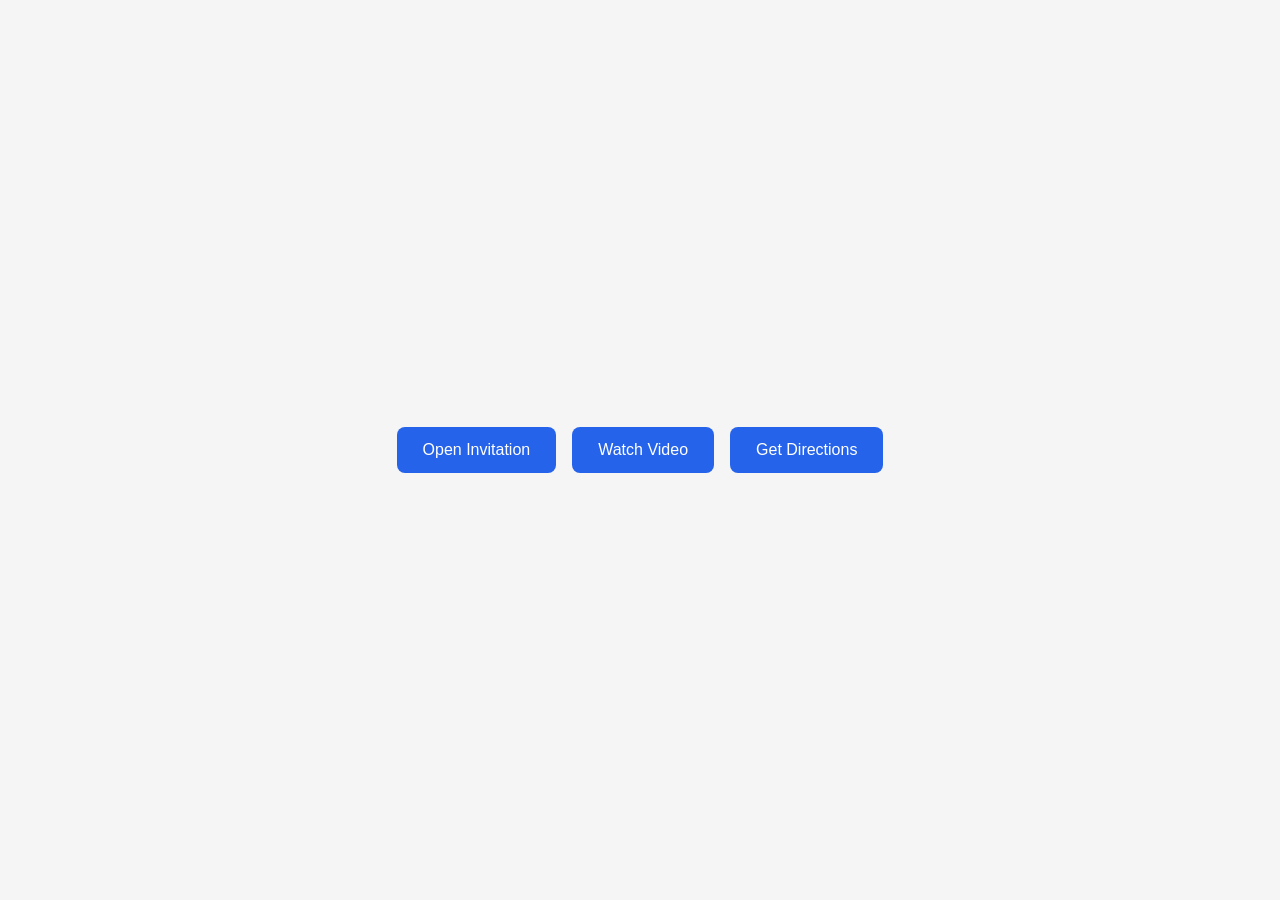
<file: index.html>
<!doctype html>
<html lang="en">
  <head>
    <meta charset="UTF-8" />
    <meta name="viewport" content="width=device-width, initial-scale=1.0" />
    <title>Welcome</title>
    <style>
      * { box-sizing: border-box; }

      body {
        display: grid;
        min-height: 100vh;
        margin: 0;
        place-items: center;
        font-family: Arial, sans-serif;
        background: #f5f5f5;
      }

      main {
        display: flex;
        flex-wrap: wrap;
        justify-content: center;
        gap: 16px;
      }

      button {
        padding: 14px 26px;
        border: 0;
        border-radius: 8px;
        background: #2563eb;
        color: white;
        cursor: pointer;
        font-size: 16px;
      }

      button:hover { background: #1d4ed8; }

      #wedding-video {
        display: none;
        width: 100%;
        height: 100%;
        background: #000;
        object-fit: contain;
      }

      #wedding-video:fullscreen,
      #wedding-video:-webkit-full-screen {
        display: block;
        width: 100vw;
        height: 100vh;
      }

      #wedding-video.video-fallback {
        position: fixed;
        inset: 0;
        z-index: 10;
        display: block;
        width: 100vw;
        height: 100vh;
      }
    </style>
  </head>
  <body>
    <main>
      <button type="button" onclick="window.location.href='invitation.html'">
        Open Invitation
      </button>
      <button id="video-button" type="button">
        Watch Video
      </button>
      <button
        type="button"
        onclick="window.location.href='https://www.google.com/maps/dir/?api=1&amp;destination=22.03441712632428%2C87.17092496760118&amp;travelmode=driving'"
      >
        Get Directions
      </button>
    </main>

    <video id="wedding-video" controls preload="auto">
      <source src="img/vid1.mp4" type="video/mp4" />
      Your browser does not support HTML video.
    </video>

    <script>
      const video = document.getElementById("wedding-video");
      const videoButton = document.getElementById("video-button");

      videoButton.addEventListener("click", () => {
        video.muted = false;
        video.volume = 1;
        video.currentTime = 0;
        video.classList.add("video-fallback");

        video.play().catch(() => {
          video.controls = true;
        });

        const openFullscreen =
          video.requestFullscreen?.bind(video) ||
          video.webkitRequestFullscreen?.bind(video) ||
          video.webkitEnterFullscreen?.bind(video);

        if (openFullscreen) {
          try {
            const result = openFullscreen();
            result?.catch?.(() => {});
          } catch (_) {
            // The fixed full-window player remains available as a fallback.
          }
        }
      });

      video.addEventListener("ended", () => {
        video.classList.remove("video-fallback");
      });
    </script>
  </body>
</html>
</file>
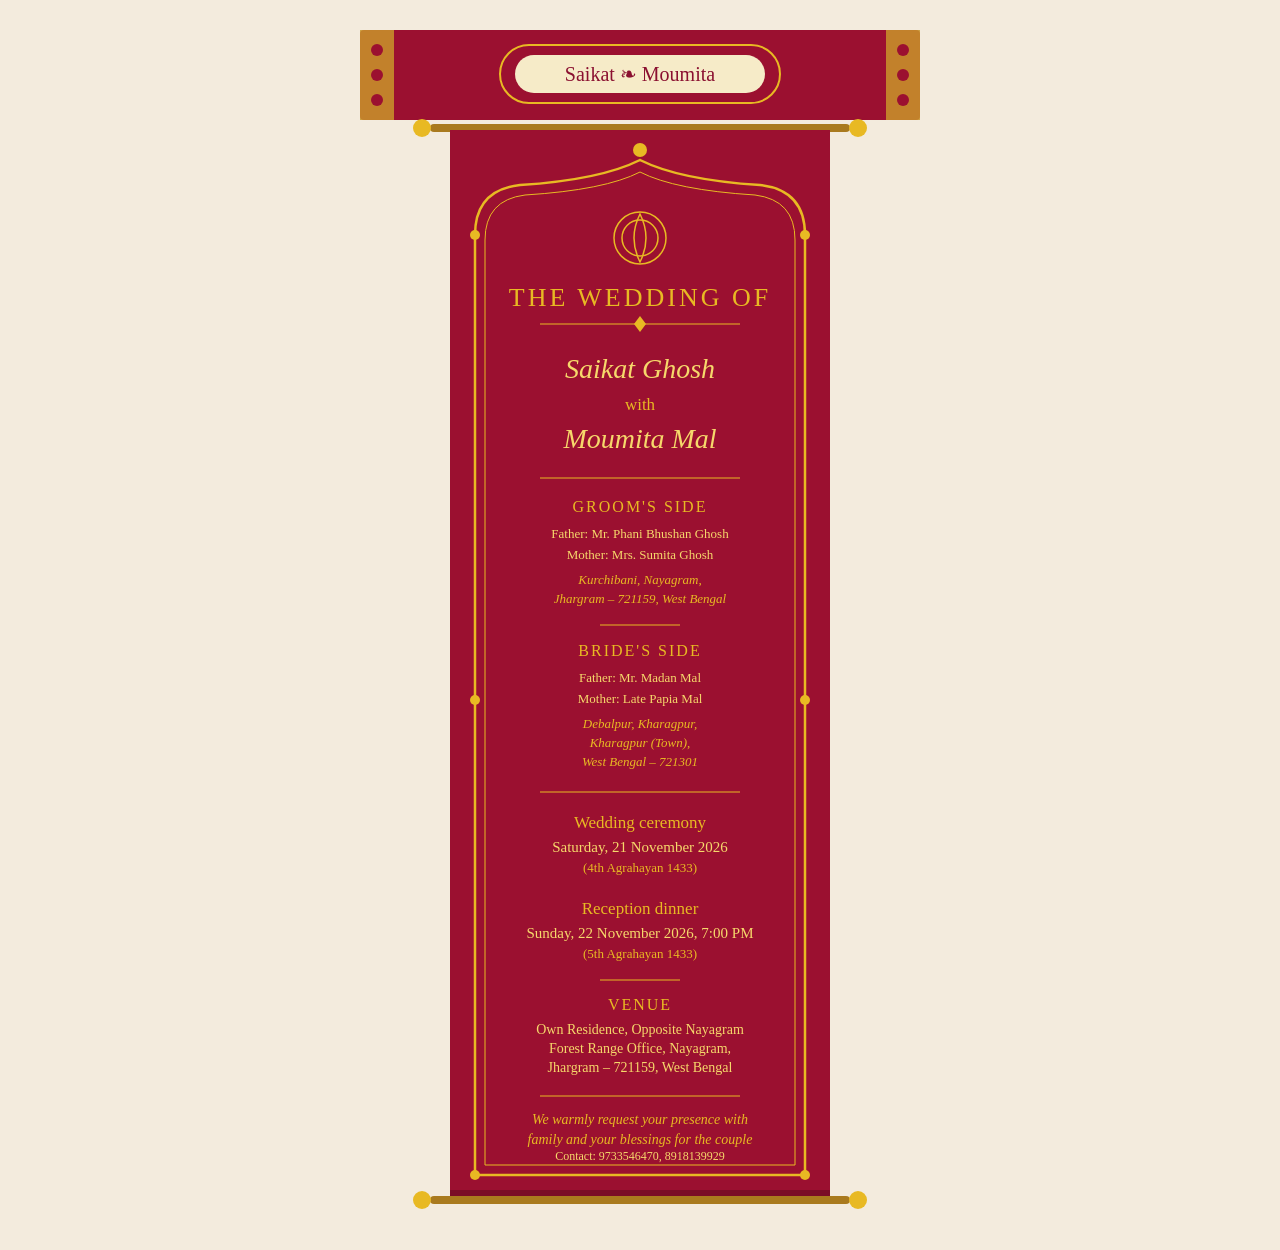
<file: invitation.html>
<!DOCTYPE html>
<html lang="en"><head><meta charset="utf-8"><meta name="viewport" content="width=device-width, initial-scale=1, viewport-fit=cover"><title>Wedding Invitation: Saikat &amp; Moumita</title>
<style>:root{box-sizing:border-box;padding-top:env(safe-area-inset-top,0px);padding-bottom:env(safe-area-inset-bottom,0px)}html{scroll-padding-top:env(safe-area-inset-top,0px)}body{margin:0;background:#F3EBDD;display:flex;justify-content:center}svg{width:100%;max-width:680px;height:auto;display:block}</style></head><body>
<svg viewBox="0 0 680 1250" role="img" xmlns="http://www.w3.org/2000/svg"><title>Wedding invitation scroll for Saikat Ghosh and Moumita Mal</title><rect x="0" y="0" width="680" height="1250" fill="#F3EBDD"/><rect x="60" y="30" width="560" height="90" rx="4" fill="#9B1030"/><rect x="60" y="30" width="34" height="90" fill="#C9962B" opacity="0.85"/><rect x="586" y="30" width="34" height="90" fill="#C9962B" opacity="0.85"/><g fill="#9B1030"><circle cx="77" cy="50" r="6"/><circle cx="77" cy="75" r="6"/><circle cx="77" cy="100" r="6"/><circle cx="603" cy="50" r="6"/><circle cx="603" cy="75" r="6"/><circle cx="603" cy="100" r="6"/></g><rect x="200" y="45" width="280" height="58" rx="29" fill="none" stroke="#E8B923" stroke-width="2"/><rect x="215" y="55" width="250" height="38" rx="19" fill="#F6EBC8"/><text x="340" y="81" text-anchor="middle" font-size="20" fill="#8A1030" font-family="Georgia, serif">Saikat ❧ Moumita</text><rect x="130" y="124" width="420" height="8" rx="4" fill="#A97A1E"/><circle cx="122" cy="128" r="9" fill="#E8B923"/><circle cx="558" cy="128" r="9" fill="#E8B923"/><rect x="150" y="130" width="380" height="1070" fill="#9B1030"/><rect x="150" y="1190" width="380" height="10" fill="#7A0C26"/><rect x="130" y="1196" width="420" height="8" rx="4" fill="#A97A1E"/><circle cx="122" cy="1200" r="9" fill="#E8B923"/><circle cx="558" cy="1200" r="9" fill="#E8B923"/><path d="M175 1175 V235 Q175 190 220 185 Q300 180 340 160 Q380 180 460 185 Q505 190 505 235 V1175 Z" fill="none" stroke="#E8B923" stroke-width="2.5"/><path d="M185 1165 V240 Q185 200 225 195 Q305 190 340 172 Q375 190 455 195 Q495 200 495 240 V1165 Z" fill="none" stroke="#E8B923" stroke-width="1"/><circle cx="340" cy="150" r="7" fill="#E8B923"/><g fill="#E8B923"><circle cx="175" cy="235" r="5"/><circle cx="505" cy="235" r="5"/><circle cx="175" cy="700" r="5"/><circle cx="505" cy="700" r="5"/><circle cx="175" cy="1175" r="5"/><circle cx="505" cy="1175" r="5"/></g><g fill="none" stroke="#E8B923" stroke-width="1.5"><circle cx="340" cy="238" r="26"/><circle cx="340" cy="238" r="18"/><path d="M340 214 Q352 238 340 262 Q328 238 340 214Z"/></g><text x="340" y="306" text-anchor="middle" font-size="26" fill="#E8B923" font-family="Georgia, serif" letter-spacing="3">THE WEDDING OF</text><path d="M240 324 H440" stroke="#E8B923" stroke-width="1"/><path d="M340 316 l6 8 l-6 8 l-6 -8Z" fill="#E8B923"/><text x="340" y="378" text-anchor="middle" font-size="28" fill="#F6D86B" font-family="Georgia, serif" font-style="italic">Saikat Ghosh</text><text x="340" y="410" text-anchor="middle" font-size="17" fill="#E8B923" font-family="Georgia, serif">with</text><text x="340" y="448" text-anchor="middle" font-size="28" fill="#F6D86B" font-family="Georgia, serif" font-style="italic">Moumita Mal</text><path d="M240 478 H440" stroke="#E8B923" stroke-width="1"/><text x="340" y="512" text-anchor="middle" font-size="16" fill="#E8B923" font-family="Georgia, serif" letter-spacing="2">GROOM'S SIDE</text><text x="340" y="538" text-anchor="middle" font-size="13" fill="#F6D86B" font-family="Georgia, serif">Father: Mr. Phani Bhushan Ghosh</text><text x="340" y="559" text-anchor="middle" font-size="13" fill="#F6D86B" font-family="Georgia, serif">Mother: Mrs. Sumita Ghosh</text><text x="340" y="584" text-anchor="middle" font-size="13" fill="#E8B923" font-family="Georgia, serif" font-style="italic">Kurchibani, Nayagram,</text><text x="340" y="603" text-anchor="middle" font-size="13" fill="#E8B923" font-family="Georgia, serif" font-style="italic">Jhargram – 721159, West Bengal</text><path d="M300 625 H380" stroke="#E8B923" stroke-width="1"/><text x="340" y="656" text-anchor="middle" font-size="16" fill="#E8B923" font-family="Georgia, serif" letter-spacing="2">BRIDE'S SIDE</text><text x="340" y="682" text-anchor="middle" font-size="13" fill="#F6D86B" font-family="Georgia, serif">Father: Mr. Madan Mal</text><text x="340" y="703" text-anchor="middle" font-size="13" fill="#F6D86B" font-family="Georgia, serif">Mother: Late Papia Mal</text><text x="340" y="728" text-anchor="middle" font-size="13" fill="#E8B923" font-family="Georgia, serif" font-style="italic">Debalpur, Kharagpur,</text><text x="340" y="747" text-anchor="middle" font-size="13" fill="#E8B923" font-family="Georgia, serif" font-style="italic">Kharagpur (Town),</text><text x="340" y="766" text-anchor="middle" font-size="13" fill="#E8B923" font-family="Georgia, serif" font-style="italic">West Bengal – 721301</text><path d="M240 792 H440" stroke="#E8B923" stroke-width="1"/><text x="340" y="828" text-anchor="middle" font-size="17" fill="#E8B923" font-family="Georgia, serif">Wedding ceremony</text><text x="340" y="852" text-anchor="middle" font-size="15" fill="#F6D86B" font-family="Georgia, serif">Saturday, 21 November 2026</text><text x="340" y="872" text-anchor="middle" font-size="13" fill="#E8B923" font-family="Georgia, serif">(4th Agrahayan 1433)</text><text x="340" y="914" text-anchor="middle" font-size="17" fill="#E8B923" font-family="Georgia, serif">Reception dinner</text><text x="340" y="938" text-anchor="middle" font-size="15" fill="#F6D86B" font-family="Georgia, serif">Sunday, 22 November 2026, 7:00 PM</text><text x="340" y="958" text-anchor="middle" font-size="13" fill="#E8B923" font-family="Georgia, serif">(5th Agrahayan 1433)</text><path d="M300 980 H380" stroke="#E8B923" stroke-width="1"/><text x="340" y="1010" text-anchor="middle" font-size="16" fill="#E8B923" font-family="Georgia, serif" letter-spacing="2">VENUE</text><text x="340" y="1034" text-anchor="middle" font-size="14" fill="#F6D86B" font-family="Georgia, serif">Own Residence, Opposite Nayagram</text><text x="340" y="1053" text-anchor="middle" font-size="14" fill="#F6D86B" font-family="Georgia, serif">Forest Range Office, Nayagram,</text><text x="340" y="1072" text-anchor="middle" font-size="14" fill="#F6D86B" font-family="Georgia, serif">Jhargram – 721159, West Bengal</text><path d="M240 1096 H440" stroke="#E8B923" stroke-width="1"/><text x="340" y="1124" text-anchor="middle" font-size="14" fill="#E8B923" font-family="Georgia, serif" font-style="italic">We warmly request your presence with</text><text x="340" y="1144" text-anchor="middle" font-size="14" fill="#E8B923" font-family="Georgia, serif" font-style="italic">family and your blessings for the couple</text><text x="340" y="1160" text-anchor="middle" font-size="12" fill="#F6D86B" font-family="Georgia, serif">Contact: 9733546470, 8918139929</text></svg>
</body></html>
</file>
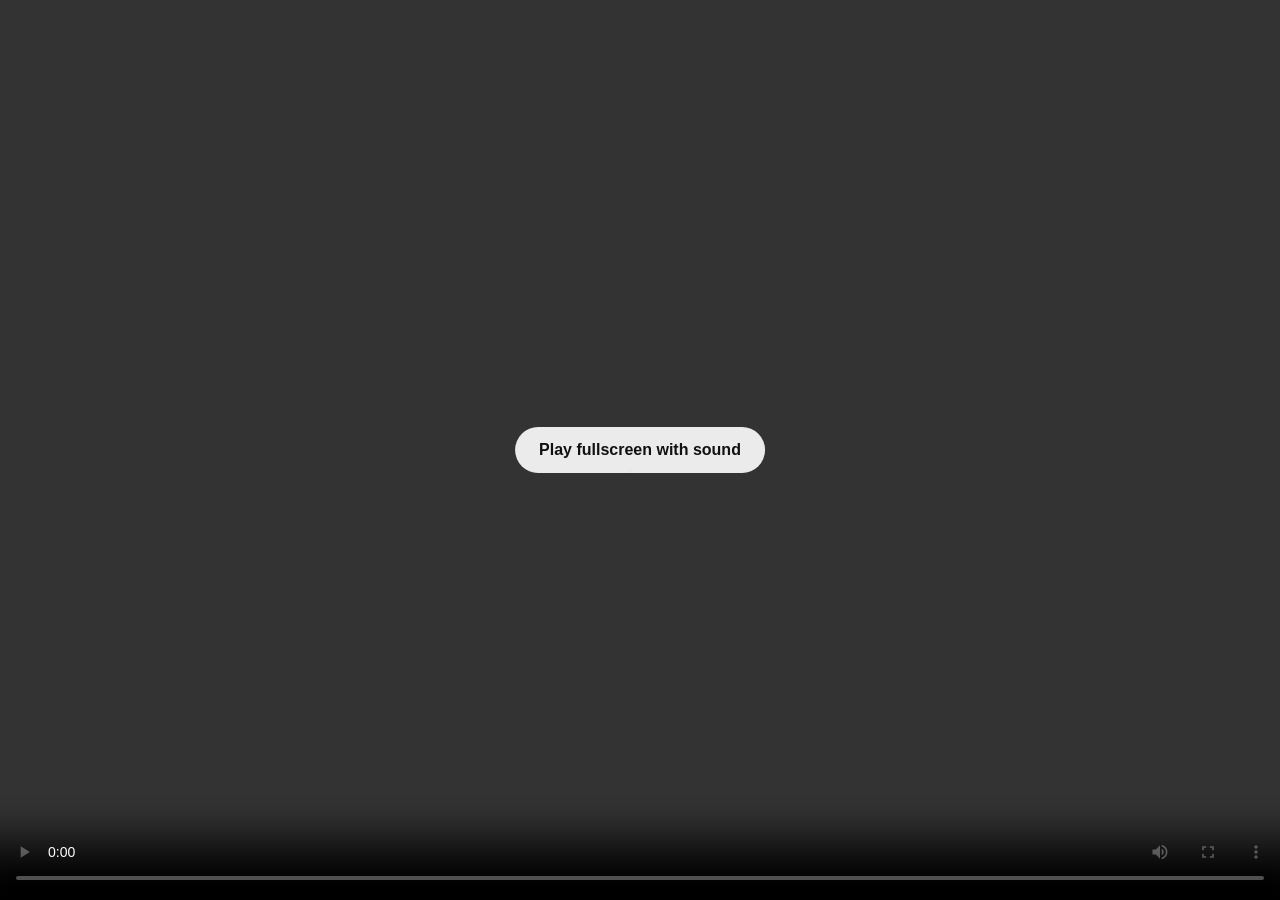
<file: video.html>
<!doctype html>
<html lang="en">
  <head>
    <meta charset="UTF-8" />
    <meta name="viewport" content="width=device-width, initial-scale=1.0" />
    <title>Wedding Video</title>
    <style>
      html, body {
        width: 100%;
        height: 100%;
        margin: 0;
        overflow: hidden;
        background: #000;
      }

      video {
        display: block;
        width: 100vw;
        height: 100vh;
        background: #000;
        object-fit: contain;
      }

      button {
        position: fixed;
        top: 50%;
        left: 50%;
        z-index: 2;
        padding: 14px 24px;
        border: 0;
        border-radius: 999px;
        background: rgba(255, 255, 255, 0.9);
        color: #111;
        cursor: pointer;
        font: 600 16px Arial, sans-serif;
        transform: translate(-50%, -50%);
      }

      button[hidden] { display: none; }
    </style>
  </head>
  <body>
    <video id="wedding-video" controls autoplay preload="auto">
      <source src="img/vid1.mp4" type="video/mp4" />
      Your browser does not support HTML video.
    </video>
    <button id="play-button" type="button" hidden>Play fullscreen with sound</button>

    <script>
      const video = document.getElementById("wedding-video");
      const playButton = document.getElementById("play-button");

      async function playFullscreen() {
        video.muted = false;
        video.volume = 1;

        try {
          await video.play();
        } catch (_) {
          playButton.hidden = false;
          return;
        }

        playButton.hidden = true;
        const openFullscreen =
          video.requestFullscreen?.bind(video) ||
          video.webkitRequestFullscreen?.bind(video) ||
          video.webkitEnterFullscreen?.bind(video);

        if (openFullscreen) {
          try { await openFullscreen(); } catch (_) {}
        }
      }

      playButton.addEventListener("click", playFullscreen);
      window.addEventListener("load", playFullscreen);
    </script>
  </body>
</html>
</file>
